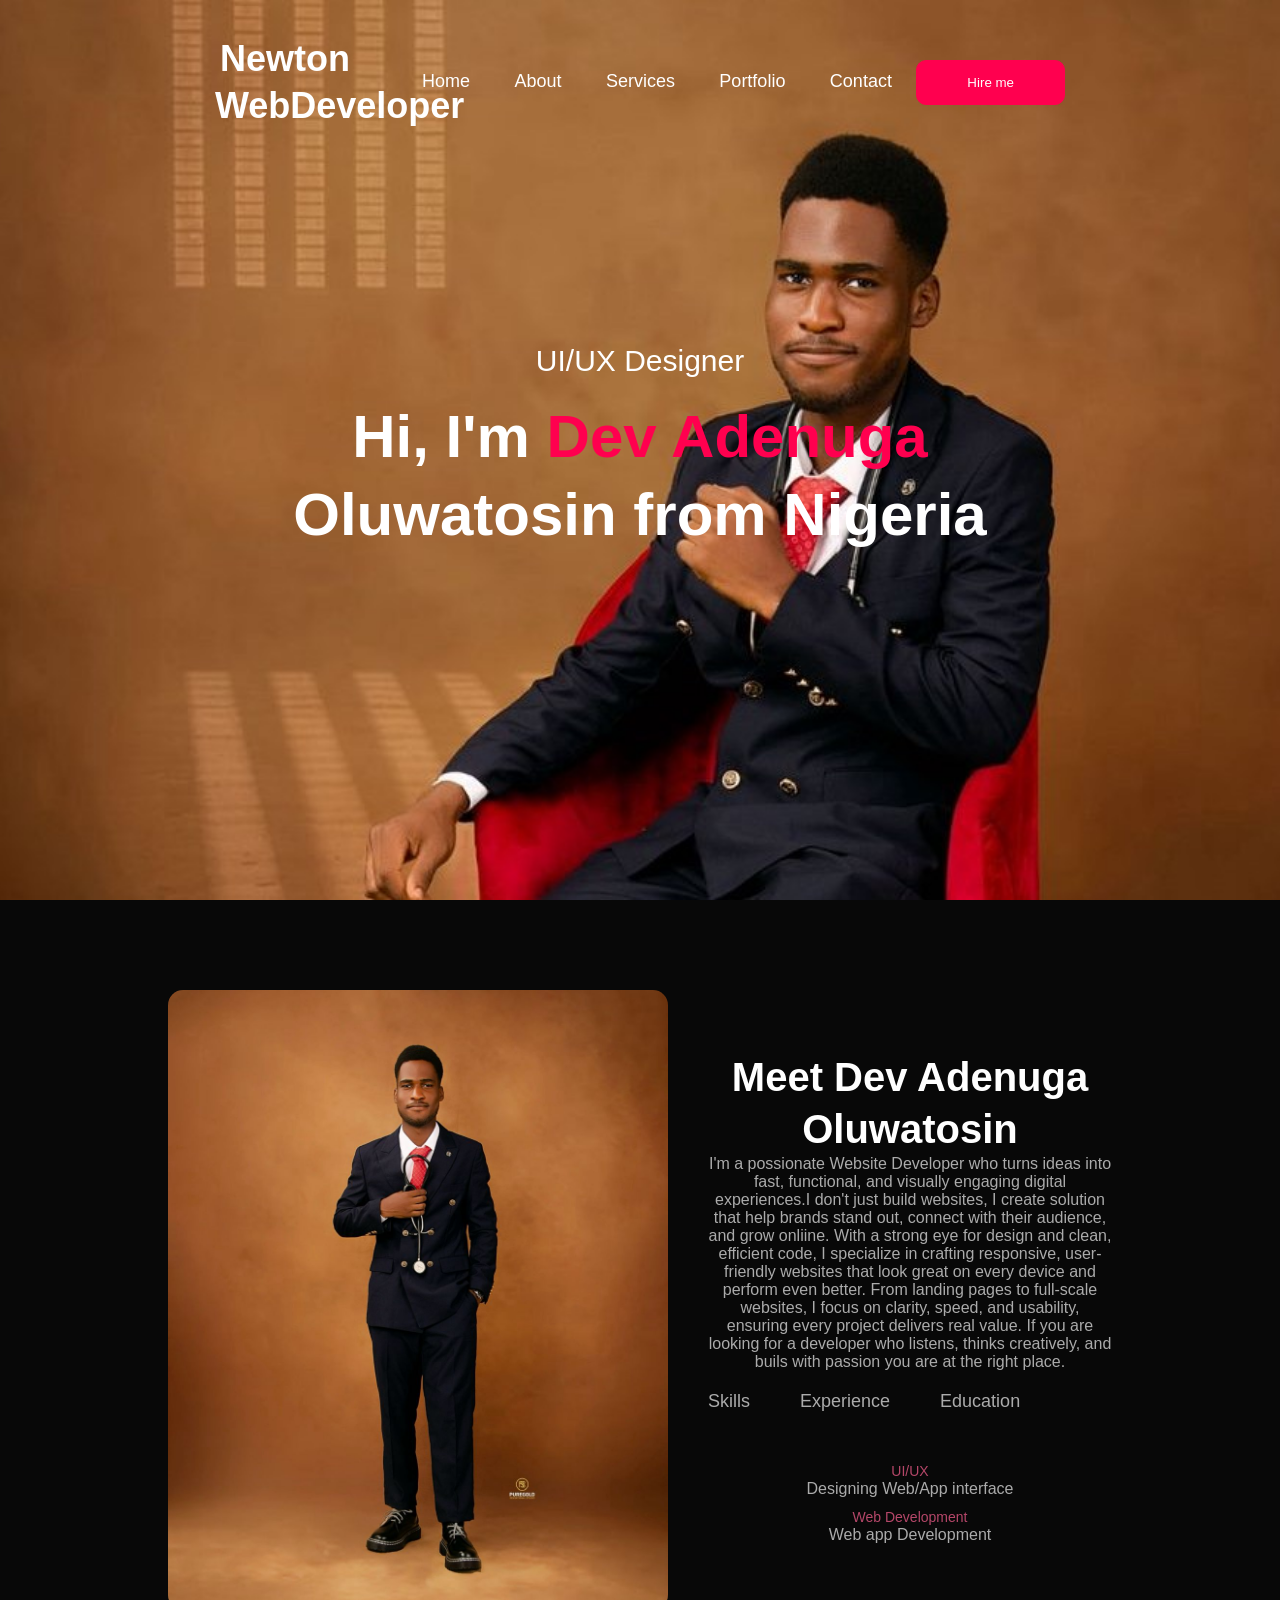
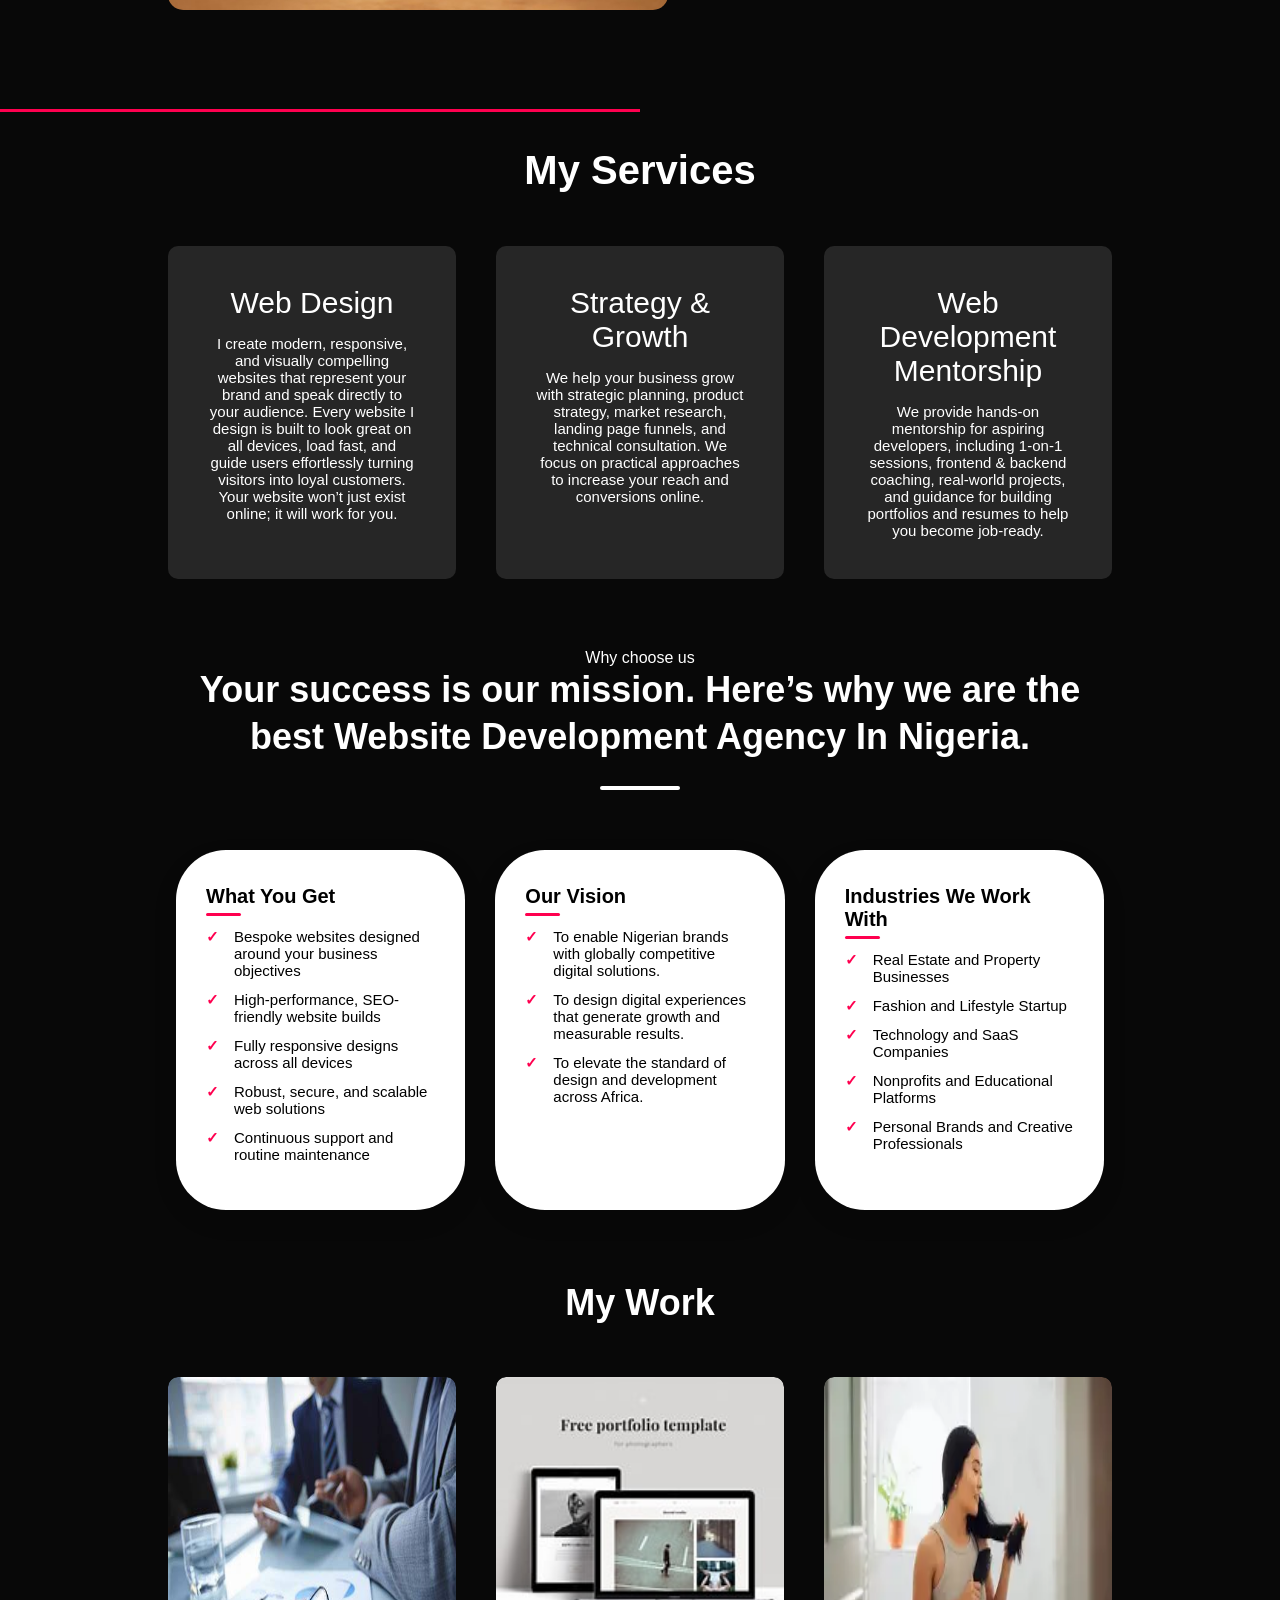
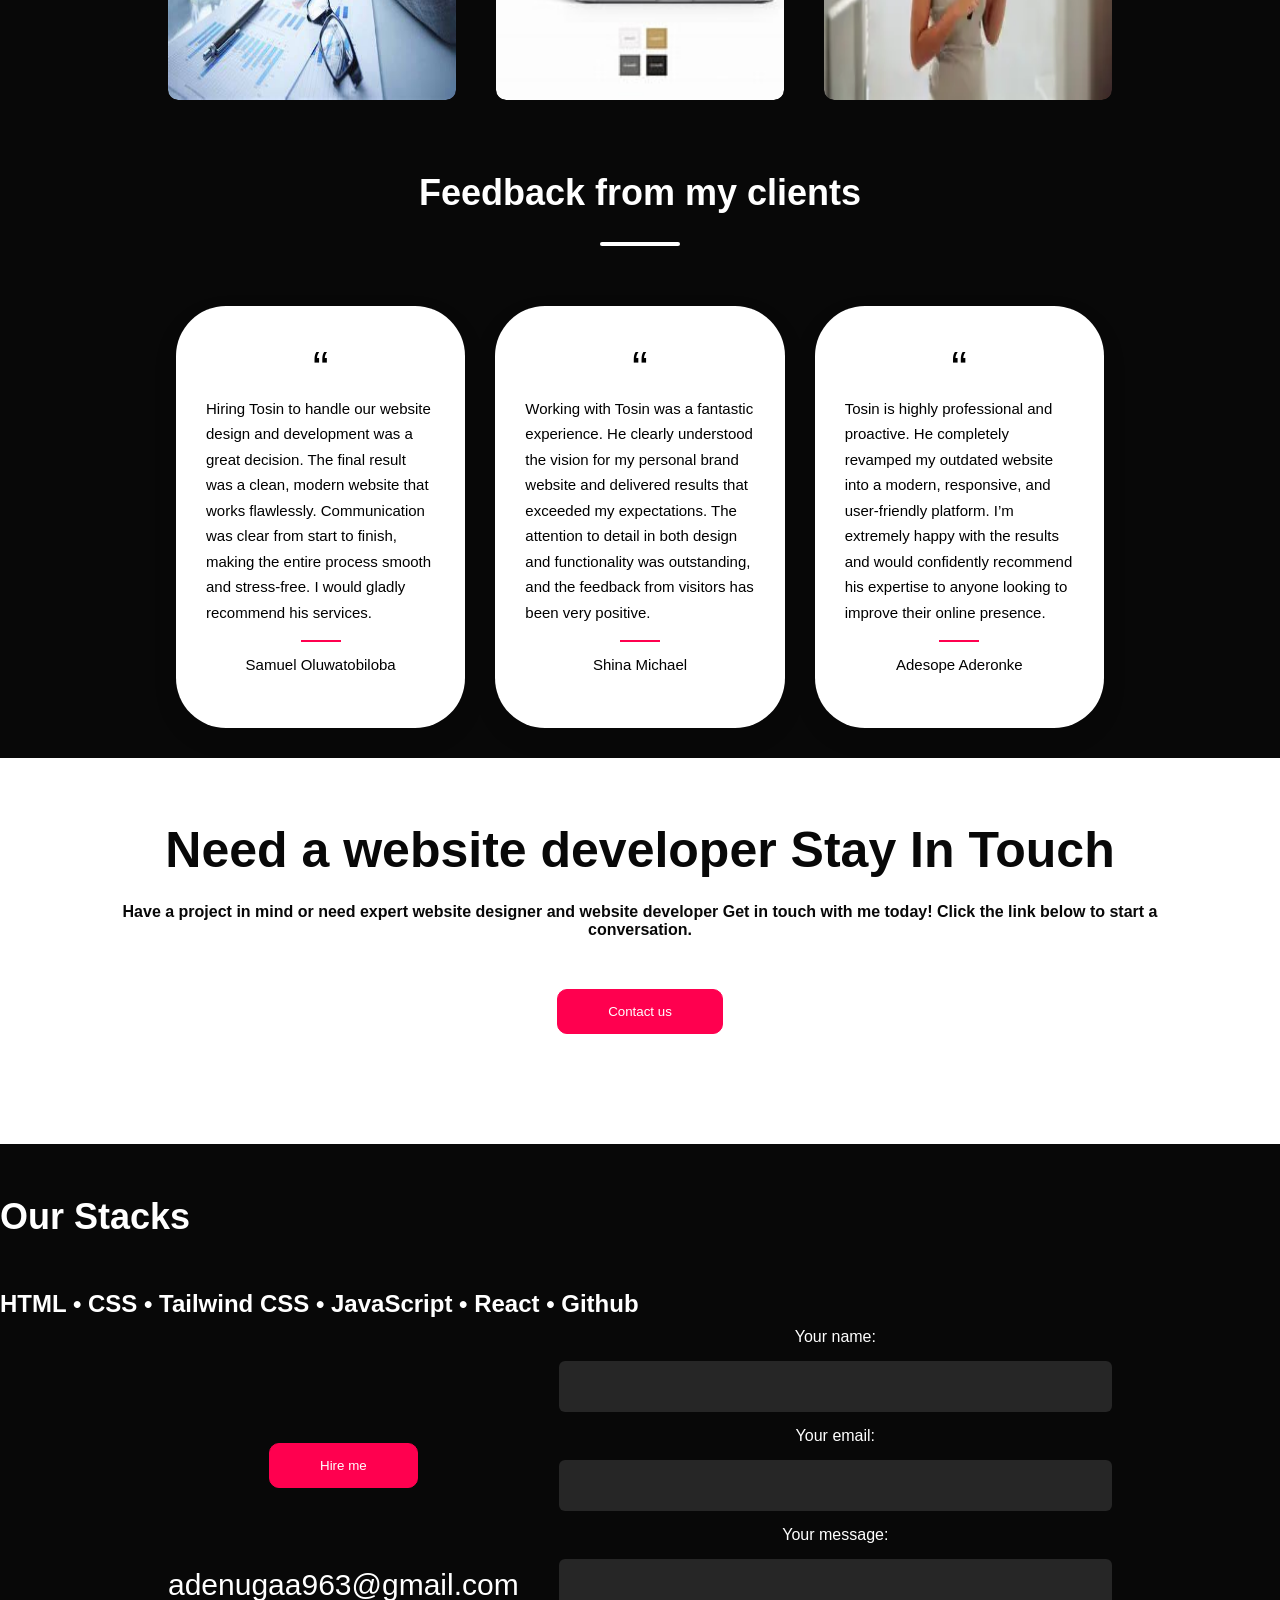
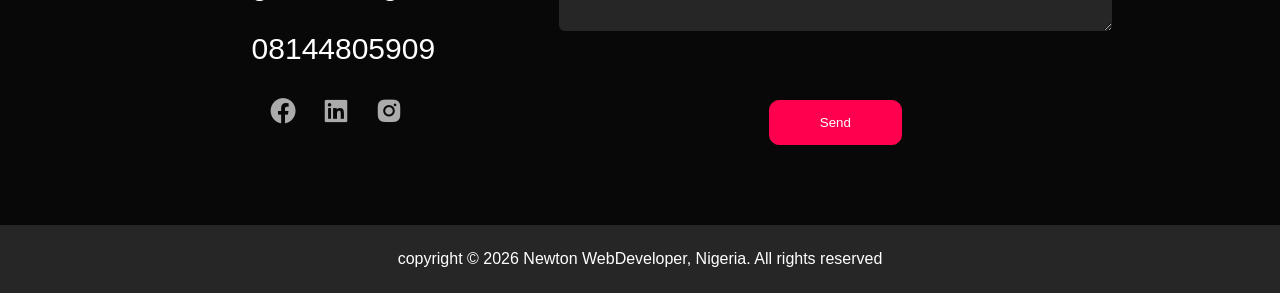
<file: index.html>
<!DOCTYPE html>
<html lang="en">
<head>
    <meta charset="UTF-8">
    <meta name="viewport" content="width=device-width, initial-scale=1.0">
    <title>Personal Portfolio</title>
    <link rel="stylesheet" href="Portfolio.css">
    <link href='https://unpkg.com/boxicons@2.1.4/css/boxicons.min.css' rel='stylesheet'>
    <link href="https://unpkg.com/aos@2.3.1/dist/aos.css" rel="stylesheet">
</head>
<body>
    <div>
        <div id="header">
            <div class="container">
                <nav>
                    <h1 class="logo">Newton WebDeveloper</h1>
                    <ul class="links">
                        <li><a href="#header">Home</a></li>
                        <li><a href="#about">About</a></li>
                        <li><a href="#services">Services</a></li>
                        <li><a href="#portfolio">Portfolio</a></li>
                        <li><a href="#contact">Contact</a></li>
                        <a href="https://wa.link/frw8fu" target="_blank"><button class="btn1"> Hire me</button></a>
                    </ul>
                        <i class='bx bx-menu' id="menu"></i>
                </nav>
                <div class="header-text">
                    <p>UI/UX Designer</p>
                    <h1>Hi, I'm <span>Dev Adenuga</span><br>Oluwatosin from Nigeria</h1>
                </div>
            </div>
        </div>
        <div>

    <!-- --------------------------------About----------------------------------------->
            <div id="about">
                <div class="container">
                    <div class="row">
                        <div class="about-col-1">
                            <img src="/30e230dc-eddf-4607-bf06-2df494ecbbe8.jpg">
                        </div>
                        <div class="about-col-2">
                            <h1 class="subtitle">Meet Dev Adenuga Oluwatosin</h1>
                            <p>I'm a possionate Website Developer who turns ideas into fast, functional, and visually engaging digital experiences.I don't just build websites, I create solution that help brands stand out, connect with their audience, and grow onliine. With a strong eye for design and clean, efficient code, I specialize in crafting responsive, user-friendly websites that
                                look great on every device and perform even better. From landing pages to full-scale websites, I focus on clarity, speed, and usability, ensuring every project delivers real value. If you are looking for a developer who listens, thinks creatively, and buils with passion you are at the right place.
                            </p>
                            <div class="tab-titles">
                                <p class="tab-links active-link" onclick="opentab('skills')">Skills</p>
                                <p class="tab-links" onclick="opentab('experience')">Experience</p>
                                <p class="tab-links" onclick="opentab('education')">Education</p>
                            </div>
                            <div class="tab-contents active-tab" id="skills">
                                <ul>
                                    <li><span>UI/UX</span><br>Designing Web/App interface</li>
                                    <li><span>Web Development</span><br>Web app Development</li>

                                </ul>
                            </div>
                            <div class="tab-contents" id="experience">
                                <ul>
                                    <li><span>2025 - current</span><br>TechCrush Farm-Product Project</li>
                                    <li><span>2025 - current</span><br>Farm-Product Project Frontend Developer</li>
                                </ul>
                            </div>
                            <div class="tab-contents" id="education">
                                <ul>
                                    <li><span>2025-2026</span><br>Frontend Website Development at TechCrush Institute</li>
                                </ul>
                            </div>
                        </div>
                    </div>
                </div>
            </div>
        </div>

    <!-- -----------------------Services------------------------------ -->

    <div id="services">
        <div class="container">
            <h1 class="subtitle">My Services</h1>
            <div class="services-list">
                <div>
                    <h2>Web Design</h2>
                    <p>I create modern, responsive, and visually compelling websites that represent your brand and speak directly to your audience.
                    Every website I design is built to look great on all devices, load fast, and guide users effortlessly turning visitors into loyal customers.
                    Your website won’t just exist online; it will work for you.</p>
                </div>
                <div>
                    <h2>Strategy & Growth</h2>
                    <p>We help your business grow with strategic planning, product strategy, market research, landing page funnels, 
                        and technical consultation. We focus on practical approaches to increase your reach and conversions online.</p>     
                </div>
                <div>
                    <h2>Web Development Mentorship</h2>
                    <p>We provide hands-on mentorship for aspiring developers, including 1-on-1 sessions, frontend & backend coaching, 
                        real-world projects, and guidance for building portfolios and resumes to help you become job-ready.</p>     
                </div>
            </div>
        </div> 
    </div>
    <!-- --------------------------------------------Why choose us--------------------------------------------------------------------->
    <div class="whyChoose">
        <div class="container">
            <p class="heading">Why choose us</p>
            <h1 class=".stack-glow">Your success is our mission. Here’s why we are the best <span>Website Development Agency In Nigeria.</span></h1>
            <div class="divider"></div>
            <div class="cards">
                <!-- Card 1 -->
                <div class="card">
                    <h3>What You Get</h3>
                    <ul>
                    <li>Bespoke websites designed around your business objectives</li>
                    <li>High-performance, SEO-friendly website builds</li>
                    <li>Fully responsive designs across all devices</li>
                    <li>Robust, secure, and scalable web solutions</li>
                    <li>Continuous support and routine maintenance</li>
                    </ul>
                </div>

                <!-- Card 2 -->
                <div class="card">
                    <h3>Our Vision</h3>
                    <ul>
                    <li>To enable Nigerian brands with globally competitive digital solutions.</li>
                    <li>To design digital experiences that generate growth and measurable results.</li>
                    <li>To elevate the standard of design and development across Africa.</li>
                    </ul>
                </div>

                <!-- Card 3 -->
                <div class="card">
                    <h3>Industries We Work With</h3>
                    <ul>
                    <li>Real Estate and Property Businesses</li>
                    <li>Fashion and Lifestyle Startup</li>
                    <li>Technology and SaaS Companies</li>
                    <li>Nonprofits and Educational Platforms</li>
                    <li>Personal Brands and Creative Professionals</li>
                    </ul>
                </div>
            </div>
        </div>
    </div> 

    <!-- ----------------------------------------Portfolio----------------------------------------------->
    <div id="portfolio">
        <div class="container">
            <h1 class="sub-title">My Work</h1>
            <div class="work-list">
                <div class="work">
                    <img src="/OIP.jpg">
                    <div class="layer">
                        <h3>Corporate/Business Websites</h3>
                        <!-- <p>Lorem ipsum dolor sit amet consectetur, adipisicing elit. At doloremque nostrum mollitia 
                            assumenda eaque animi, a id aperiam dicta repudiandae quisquam, 
                            eius temporibus. Itaque culpa sequi quae voluptatibus voluptatem tenetur?.</p> -->
                        <a href="https://e-commerce-site-djr8.vercel.app/#product" target="_blank" ><button class="btn"> Click me</button></a>
                    </div>
                </div>
                <div class="work">
                    <img src="/portfolio images.jpg">
                    <div class="layer">
                        <h3>Portfolio Websites</h3>
                        <!-- <p>Lorem ipsum dolor sit amet consectetur adipisicing elit. Alias aspernatur cupiditate,
                        rerum et dolore nesciunt eveniet facilis aliquam dolores voluptates hic in sit aut amet ducimus, quae, excepturi sint molestiae?</p> -->
                        <a href="#"></a>
                    </div>
                </div>
                <div class="work">
                    <img src="/OIP.webp">
                    <div class="layer">
                        <h3>Brand Websites</h3>
                        <!-- <p>Lorem ipsum dolor sit amet consectetur adipisicing elit. Id porro
                        aliquid in voluptates ullam corrupti ipsam nostrum odit. Earum sapiente aperiam tempora voluptatem a eveniet vitae quas sit quam repellat?</p> -->
                        <a href="https://farminput-frontend.vercel.app/index.html" target="_blank" ><button class="btn"> Click me</button></a>
                    </div>
                </div>
            </div>
        </div>
    </div>
    <!-- ---------------------------------------Testimony------------------------------------------->
    <div class="whyChoose">
        <div class="container">
            <h1>Feedback from my clients</span></h1>
            <div class="divider"></div>
            <div class="cards">
                <!-- Card 1 -->
                <div class="card">
                    <span style="font-size: 48px; color:black; display: block; text-align: center;">&ldquo;</span>
                    <p>Hiring Tosin to handle our website design and development was a great decision. The final result was a clean, modern website that works flawlessly. Communication was 
                        clear from start to finish, making the entire process smooth and stress-free. I would gladly recommend his services.</p>
                    <span class="line"></span>
                    <p class="test">Samuel Oluwatobiloba</p>
                </div>

                <!-- Card 2 -->
                <div class="card">
                    <span style="font-size: 48px; color:black; display: block; text-align: center;">&ldquo;</span>
                    <p>Working with Tosin was a fantastic experience. He clearly understood the vision for my personal brand website and delivered results that exceeded my expectations. 
                        The attention to detail in both design and functionality was outstanding, and the feedback from visitors has been very positive.</p>
                    <span class="line"></span>
                    <p class="test">Shina Michael</p>
                </div>

                <!-- Card 3 -->
                <div class="card">
                    <span style="font-size: 48px; color:black; display: block; text-align: center;">&ldquo;</span>
                    <p>Tosin is highly professional and proactive. He completely revamped my outdated website into a modern, responsive, and user-friendly platform. 
                        I’m extremely happy with the results and would confidently recommend his expertise to anyone looking to improve their online presence.</p>
                <span class="line"></span>
                <p class="test">Adesope Aderonke</p>
                </div>
            </div>
        </div>
    </div> 
    </div>
    <!-- ---------------------------------------Hire------------------------------------------------>
    <div class="Hire">
        <h1 class="hire">Need a website developer
    Stay In Touch</h1>
        <p class="hire2">Have a project in mind or need expert website designer and website developer 
    Get in touch with me today! Click the link below to start a conversation.</p>
        <a href="https://wa.link/frw8fu" target="_blank"><button class="btn1"> Contact us</button></a>

    </div>
    <h1 class="stack-glow">Our Stacks</h1>
    <h2 class="stack-glow">HTML • CSS • Tailwind CSS • JavaScript • React • Github</h2>



    <!-- ----------------------------------Contact------------------------------------------ -->
    <div id="contact">
        <div class="container">
            <div class="row">
                <div class="contact-left">
                    <a href="https://wa.link/frw8fu" target="_blank"><button class="btn1"> Hire me</button></a>
                    <p>adenugaa963@gmail.com</p>
                    <p>08144805909</p>
                    <div class="social-icons">
                        <a href="https://web.facebook.com/profile.php?id=100076074376844&sk=about"><i class='bx bxl-facebook-circle'></i></a>
                        <a href="https://www.linkedin.com/in/adenuga-joshua-1a2783257/"><i class='bx bxl-linkedin-square' ></i></a>
                        <a href="https://www.instagram.com/pt_newton/"><i class='bx bxl-instagram-alt' ></i></a>
                    </div>
                </div>
                <form
                    action="https://formspree.io/f/xvzqvkbd"
                    method="POST"
                    class= contact-right
                    >
                    <label>
                        Your name:
                        <input type="text">
                    </label>
                    <label>
                        Your email:
                        <input type="email" name="email">
                    </label>
                    <label>
                        Your message:
                        <textarea name="message"></textarea>
                    </label>
                    <!-- your other form fields go here -->
                    <button class="btn"  type="submit">Send</button>
                </form>
            </div>   
        </div>
        <div class="copyright">
            <p>copyright &#169 2026 Newton WebDeveloper, Nigeria. All rights reserved</p>
        </div>
</div>
    <script>
        var tablinks = document.getElementsByClassName("tab-links");
        var tabcontents = document.getElementsByClassName("tab-contents");
        function opentab(tabname){
            for (tablink of tablinks){
                tablink.classList.remove("active-link");
            }
            for (tabcontent of tabcontents){
                tabcontent.classList.remove("active-tab");
            }
            event.currentTarget.classList.add("active-link");
            document.getElementById(tabname).classList.add("active-tab");
        }
        const menu = document.getElementById("menu");
        const nav = document.querySelector(".links");

        menu.onclick = () => {
            menu.classList.toggle('bx-x')
            nav.classList.toggle('active')
        }


    
    </script>
</body>
</html>
</file>
<file: Portfolio.css>
*{ 
    margin: 0;
    padding: 0;
    font-family: Arial, Helvetica, sans-serif;
    box-sizing: border-box;
}

body{
    background: #080808;
    color: #fff;
    transform: translateY(20px);
    opacity: 0;
    animation: enter 0.6s ease-out forwards;
}

@keyframes enter {
  to {
    transform: translateY(0);
    opacity: 1;
  }
}


html{
    scroll-behavior:smooth;
}

#header{
    width: 100%;
    height: 100vh;
    background-image: url(/e815b2cc-d45a-4434-98fb-9068560663f7.jpg);
    background-size: cover;
    background-position: center;
}

.logo{
    color:#fff;
}

.container{
    padding:10px 10%
}

nav{
    display: flex;
    align-items: center;
    justify-content: space-evenly;
    flex-wrap: wrap;
}
.logo{
    width: 140px;
}
nav ul li {
    display: inline-block;
    list-style: none;
    margin: 10px 20px; 
}

nav ul li a {
    color: white;
    text-decoration: none;
    font-size: 18px;
    position: relative;
}

nav ul li a:after{
    content: '';
    width: 0;
    height: 3px;
    background: #ff004f;
    position: absolute;
    left: 0;
    bottom: -6px;
}
nav ul li a:hover:after {
    width: 100%;
}
.header-text{
    margin-top: 20%;
    font-size: 30px;
}
.header-text h1{
    font-size: 60px;
    margin-top: 20px;
}
.header-text h1 span {
    color: #ff004f
}

@keyframes fadeUp {
  from {
    opacity: 0;
    transform: translateY(60px);
  }
  to {
    opacity: 1;
    transform: translateY(0);
  }
}

#header{
  animation: fadeUp 1s ease forwards;
}

/* -------------------------------------------------------about--------------------------------------------- */
#about{
    padding: 80px 0;
    color: #ababab;
}
.row{
    display: flex;
    justify-content: space-between;
    align-items: center;
    gap: 40px;
}

.about-col-1{
    flex-basis:35%;
}
.about-col-1 img{
    width: 500px;
    border-radius: 15px;
}
.about-col-2{
    display:flex;
    flex-direction: column;
    border-radius: 15px;
    flex-basis: 60%;
    margin-top: 0;
}
.subtitle{
    font-size: 40px;
    font-weight: 600;
    color:#fff;   
}

.tab-titles{
    display: flex;
    margin: 20px 0 40px;
}
.tab-links{
    margin-right:50px;
    font-size: 18px;
    font-weight: 500;
    cursor: pointer;
}
.tab-links::after{
    content: '';
    width: 0;
    height: 3px;
    background: #ff004f;
    position: absolute;
    left: 0;
    bottom: -8px;
    transition: 0.5s;
}
.tab-links.active-link::after{
    width: 50%;
}

.tab-contents ul li{
    list-style: none;
    margin: 10px 0;
}
.tab-contents ul li {
    list-style: none;
    margin: 10px 0;
}
.tab-contents ul li span{
    color: #b54769;
    font-size: 14px;
}
.tab-contents{
    display: none;
}
.tab-contents.active-tab{
    display: block;
}

@keyframes fadeUp {
  from {
    opacity: 0;
    transform: translateY(60px);
  }
  to {
    opacity: 1;
    transform: translateY(0);
  }
}

#about{
  animation: fadeUp 1s ease forwards;
}


/* -----------------------------Services-------------------- */
#services{
    padding: 30px 0;
    background-color:#080808 ;
}
.services-list{
    display: grid;
    grid-template-columns: repeat(auto-fit, minmax(250px, 1fr));
    grid-gap: 40px;
    margin-top: 50px;
}
.services-list div{
    background: #262626;
    padding: 40px;
    font-size: 13px;
    font-weight: 300;
    border-radius: 10px;
    transition: background 0.5s, transform 0.5s;
}
.services-list div h2 {
    font-size: 30px;
    font-weight: 500;
    margin-bottom: 15px;
}
.services-list div p {
    font-size: 15px;
}
.services-list div a{
    text-decoration: none;
    color: #fff;
    font-size: 12px;
    margin-top: 20px;
    display: inline-block;
}
.services-list div:hover{
    background: #ff004f;
    transform: translateY(-10px);
    box-shadow: 0 10px 25px white;
}

.line{
    display: block;
    width: 40px;
    height: 2px;
    background: #ff004f;
    margin: 0 auto 10px;
}

.test{
    justify-content: center;
    align-items: center;
    display: flex;
}


.services-list {
  opacity: 0;
  transform: translateY(30px);
  animation: fadeInUp 0.8s ease-out forwards;
}

@keyframes fadeInUp {
  to {
    opacity: 1;
    transform: translateY(0);
  }
}
/* ---------------------------------------------------why us---------------------------------------------------- */

.whyChoose{
    padding: 20px 60px;
    align-items: center;
    justify-content: center;

}
.h

.why-us {
  padding: 80px 20px;
}

.container {
  max-width: 1200px;
  margin: auto;
  text-align: center;
}

h1 {
  color: #fff;
  font-size: 36px;
  font-weight: 700;
  line-height: 1.3;
}

h1 span {
  font-weight: 800;
}

.divider {
  width: 80px;
  height: 4px;
  background: #fff;
  margin: 25px auto 60px;
  border-radius: 2px;
}

.cards {
  display: grid;
  grid-template-columns: repeat(auto-fit, minmax(280px, 1fr));
  gap: 30px;
}

.card {
  background: white;
  color: black;
  padding: 35px 30px;
  border-radius: 50px;
  text-align: left;
  box-shadow: 0 10px 25px rgba(0, 0, 0, 0.1);
  transition: background 0.5s, transform 0.5s;
}

.card:hover{
    background-color: #ff004f;
    transform: translateY(-10px);
    box-shadow: 0 10px 25px white;
}


.card h3 {
  font-size: 20px;
  margin-bottom: 20px;
  position: relative;
}

.card h3::after {
  content: "";
  width: 35px;
  height: 3px;
  background: #ff004f;
  position: absolute;
  left: 0;
  bottom: -8px;
  border-radius: 2px;
}

.card ul {
  list-style: none;
  margin-top: 20px;
}

.card ul li {
  margin-bottom: 12px;
  padding-left: 28px;
  position: relative;
  font-size: 15px;
}

.card ul li::before {
  content: "✓";
  color: #ff004f;
  font-weight: bold;
  position: absolute;
  left: 0;
}

.card ul li:hover {
   content: "✓";
   color: white 
}

.card p {
  font-size: 15px;
  line-height: 1.7;
  margin-bottom: 15px;
}


/* ----------------------------------------Porfolio--------------------------------- */

#portfolio{
    padding: 30px 0;
}
.work-list{
    display: grid;
    grid-template-columns: repeat(auto-fit, minmax(250px, 1fr));
    grid-gap: 40px;
    margin-top: 50px;
}
.work{
    border-radius: 10px;
    position: relative;
    overflow: hidden;
}

.work img{
    width: 100%;
    border-radius: 10px;
    display: block;
    height: 100%;
    transition: transform 0.5s;
    
}
.layer{
    display: flex;
    flex-direction: column;
    width: 100%;
    height: 0;
    background: linear-gradient(rgba(0,0,0,0.6), #ff004f);
    border-radius: 10px;
    position: absolute;
    left: 0;
    bottom: 0;
    overflow: hidden;
    display: flex;
    align-items: center;
    justify-content: center;
    padding: 0 40px;
    text-align: center;
    font-size: 14px;
    transition: height 0.5s;
}
.layer h3{
    font-weight: 500;
    margin-bottom: 20px;
}

.work:hover img{
    transform: scale(1.1);
}
.work:hover .layer{
    height: 100%;
}

/* ------------------------------------contact--------------------- */
#contact{
    height: 20%;
}
.contact-left{
    flex-basis: 35%;
    margin-top: 0;
    font-size: 30px;
}
.row{
    display: flex;
}
.contact-right{
    flex-basis: 60%;
}
.contact-left p{
    margin-top: 30px;
}
.btn.btn2{
    display: inline-block;
    background: #ff004f;
    width: 100px;
    border-radius: 10px;
    margin: 50px auto;
    width: fit-content;
    border: 1px solid #ff004f;
    padding: 14px 50px;
    text-decoration: none;
    color: white;
}
.btn1{
    display: inline-block;
    background: #ff004f;
    width: 100px;
    border-radius: 10px;
    margin: 50px auto;
    width: fit-content;
    border: 1px solid #ff004f;
    padding: 14px 50px;
    text-decoration: none;
    color: white;
    cursor: pointer;
}
.btn1:hover{
    color:black ;
    background-color: #fff;
}

.contact-right form{
    width:100%;
}

form input, form textarea{
    width: 100%;
    border:0;
    outline: none;
    background: #262626;
    padding: 15px;
    margin: 15px 0;
    color: #fff;
    font-size: 18px;
    border-radius: 6px;
}

.social-icons{
    margin-top: 30px;
}
.social-icons i{
    text-decoration:none ;
    font-size: 30px;
    margin-right: 15px;
    color: #ababab;
    display: inline-block;
    transition: transform 0.5s;
}
.social-icons i:hover{
    color:#ff004f;
    transform: translateY(-5px);
}
.copyright{
    width: 100%;
    text-align: center;
    padding: 25px 0;
    background: #262626;
    font-weight: 300;
    margin-top: 20px;
}
 nav .bx {
    display: none;
    }

/* -------------------------------------------------Hire------------------------ */
.Hire{
    justify-content: center;
    align-items: center;
    padding: 60px 100px;
    text-align: center;
    background-color: #fff;
    color: #080808;
}

.hire{
    font-size: 50px;
    font-weight: 900;
    color: #080808;
    font-family: sans-serif;
    margin-bottom: 20px;
}

.hire2 {
    text-align: center;
    font-weight: 600;
}

.btn{
    display: inline-block;
    background: #ff004f;
    width: 100px;
    border-radius: 10px;
    margin: 50px auto;
    width: fit-content;
    border: 1px solid #ff004f;
    padding: 14px 50px;
    text-decoration: none;
    color: white;
}

.btn:hover{
    color:#ff004f;
    background-color:white ;
}

.stack-glow {
    /* background-color: white; */
    margin-top: 50px;
    animation: glow 2s infinite alternate;
}

@keyframes glow {
  from {
    text-shadow: 0 0 5px #ff004f;
  }
  to {
    text-shadow: 0 0 20px #ff004f;
  }
}

/* ----------------------------------CSS 4 SMALL SCREEN-------------------------------- */
@media only screen and (max-width: 968px){
    
    #header{
        background-image: url(/e4ab712f-3eab-4d81-a8e3-c6afecc8fbaf.jpg);
    }
    .header-text{
        margin-top:50%;
    }
    .header-text h1 {
        font-size: 30px;
    }
    nav .bx {
        display: block;
        font-size: 25px;
    }
    #menu{
        position: absolute;
        top: 25px;
        right: 25px;
        cursor: pointer;
    }
    .links {
        position:absolute;
        top: 0%;
        /* width: 50%; */
        height: 100%;
        margin-left: 90%;
        padding: 1em 3em;
        display: flex;
        flex-direction: column ;
        text-align: center;
        background-color: rgba(0,0,0,0.4);
        display: none;
    }
    .links.active{
        display: block;
    }
    nav ul{
        background: #ff004f;
        position: fixed;
        top: 0;
        right: 0;
        height: 100vh;
        transition: right 0.5s;
    }
    nav ul li {
        display: block;
        margin: 25px;
    }
    .row{
        display: flex;
        flex-direction: column;
    }
    .subtitle{
        font-size: 40px;
    }
    .about-col-1, .about-col-2 {
        flex-basis: 100%;
    }
    .about-col-1 {
        margin-bottom: 30px;
    }
    .about-col-2{
        font-size: 14px;
    }
    .tab-links{
        font-size: 16px;
        margin-right: 20px;
    }
    .work-list{
        display: flex;
        flex-direction: column;
        height: 5%;
    }
    .contact-left{
        font-size: 20px;
    }
    .contact-left, .contact-right{
        flex-basis: 100%;
    }
    .btn1{
        display:none ;
    }
}
</file>
